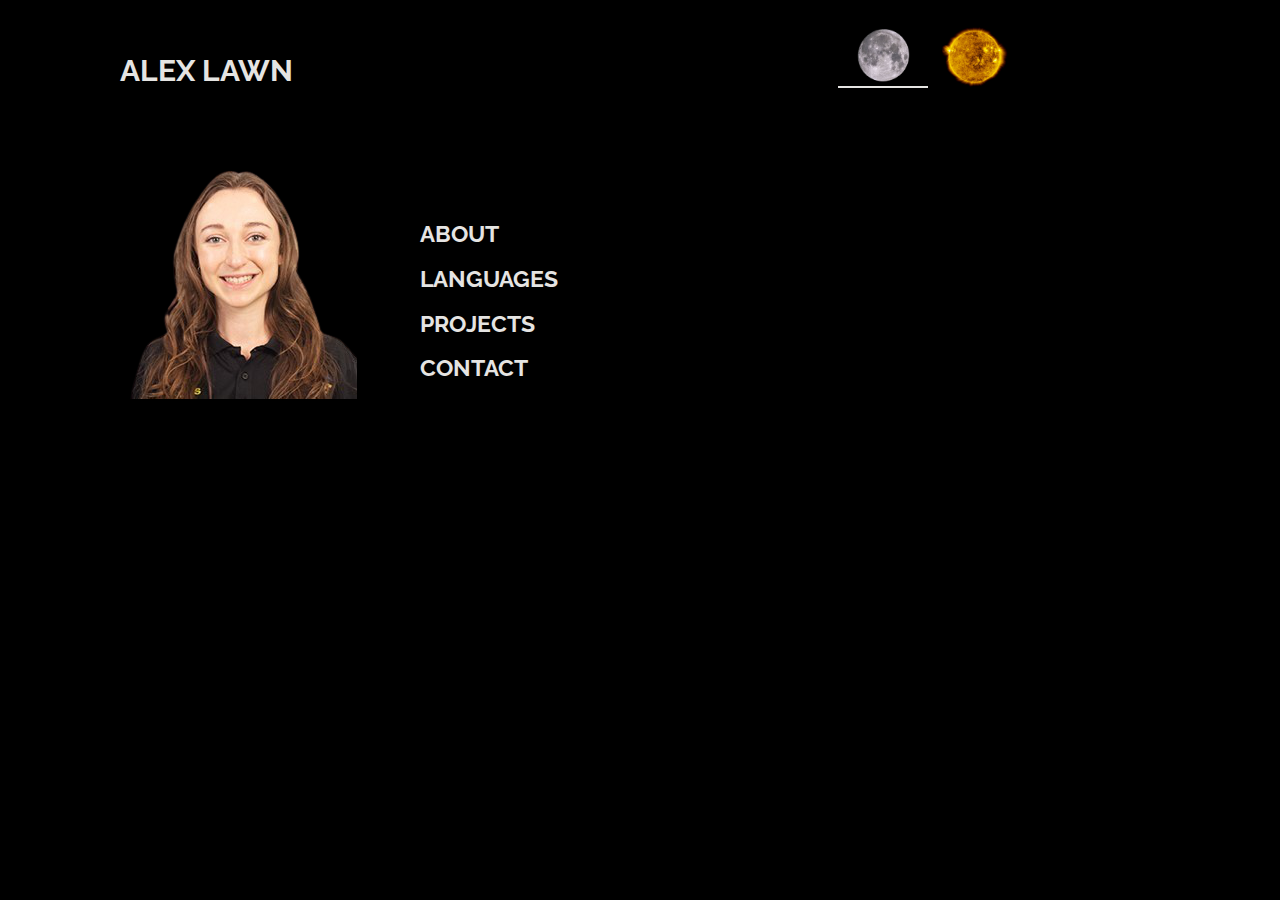
<file: index.html>
<!DOCTYPE html>
<html lang="en">

  <head>
    <title>Home</title>
    <meta charset="utf-8" />
    <meta name="viewport" content="width=device-width, initial-scale=1" />
    <meta name="theme-color" content="#000000" />
    <meta
      name="Alex Lawn's Portfolio"
      content="Web site created for potential employers"
    />
    <link href="normalize.css" rel="stylesheet" type="text/css">
    <link id="style" class="theme-link" rel='stylesheet' href="styles-dark.css" title="main" rel="stylesheet" type="text/css">
    <link id="style-alt" class="theme-link" rel='alternate stylesheet' href="styles-light.css" title="alt" rel="stylesheet" type="text/css">


    <script>
      if (window.localStorage && window.localStorage.getItem('light')) {
        document.getElementById('style').setAttribute('href', 'styles-dark.css');
        document.getElementById('style-alt').setAttribute('href', 'styles-light.css');
      }
    </script>    



    <link href="https://fonts.googleapis.com/css2?family=Raleway:wght@400;600;700&display=swap" rel="stylesheet">
    <link class="favicon" rel="icon" href="./favicon.ico" />  
  </head>

  <body>
 
    <header id="flex-box-header">
      <h1 id="nameHeading">ALEX LAWN</h1>
      <!-- 'Dark Mode' will be the default --> 
      <div class="toggle" onclick="switchTheme()">
        <div class="tooltip">
          <img class="displayButton" id="dark" src="moon - light.png" alt="dark mode" width="90.82px" height="76px">
          <span class="tooltiptext" id="textDark">Dark Mode</span>
        </div>
        <div class="tooltip">
          <img class="displayButton" id="light" src="sun.jpg" alt="light mode" width="83.56px" height="62.02px">
          <span class="tooltiptext" id="textLight">Light Mode</span>
        </div>
      </div>
    </header>

      <img src="headshot - light.png" id="profilePic-Home" alt="profile-picture">

      <div id="flex-box-home">

        <div id="infoLinks-home">
          <h2 id="aboutLink"><a href="About.html">ABOUT</a></h2>
          <h2 id="languagesLink"><a href="Languages.html">LANGUAGES</a></h2>
          <h2 id="projectsLink"><a href="Projects.html">PROJECTS</a></h2>
        </div>

        <details id="contact-home">
          <summary>
          <h2>CONTACT</h2>
          </summary>
          <ul>
            <li>alexlawn333@gmail.com</li>
            <li>https://github.com/alexlawn</li>
            <li>LinkedIn: in the making...</li>
          </ul>
        </details>

      </div>
    <script src="script2.js" type="text/javascript"></script>
  </body>  
</html>
</file>
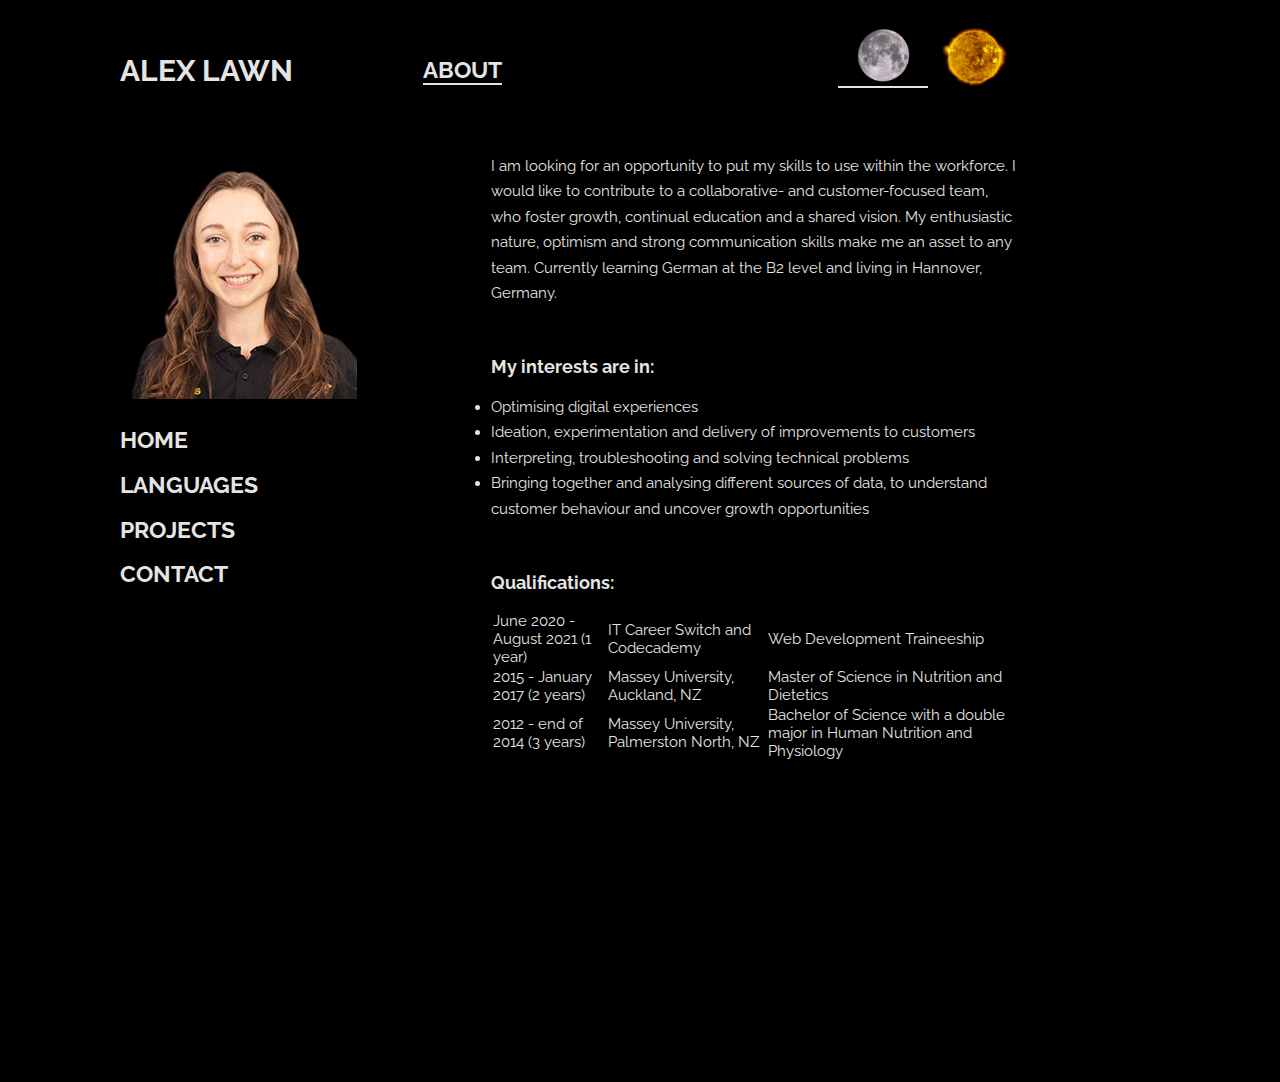
<file: About.html>
<!DOCTYPE html>
<html lang="en">

  <head>
    <title>About</title>
    <meta charset="utf-8" />
    <meta name="viewport" content="width=device-width, initial-scale=1" />
    <meta name="theme-color" content="#000000" />
    <meta
      name="Alex Lawn's Portfolio"
      content="Web site created for potential employers"
    />
    <link href="normalize.css" rel="stylesheet" type="text/css">
    <link id="theme" rel="stylesheet" type="text/css" href="styles-dark.css" />
    <link href="https://fonts.googleapis.com/css2?family=Raleway:wght@400;600;700&display=swap" rel="stylesheet">
    <link class="favicon" rel="icon" href="./favicon.ico" />
  </head>

  <body>
 
    <header id="flex-box-header">
      <h1 id="nameHeading">ALEX LAWN</h1>
      <h2>ABOUT</h2>
      <!-- 'Dark Mode' will be the default --> 
      <div class="toggle">
        <div class="tooltip">
          <img class="displayButton" id="dark" src="moon - light.png" alt="dark mode" width="90.82px" height="76px">
          <span class="tooltiptext" id="textDark">Dark Mode</span>
        </div>
        <div class="tooltip">
          <img class="displayButton" id="light" src="sun.jpg" alt="light mode" width="83.56px" height="62.02px">
          <span class="tooltiptext" id="textLight">Light Mode</span>
        </div>
      </div>
    </header>

    <div class="flex-box-pages">
      
      <img src="headshot - light.png" id="profilePic" alt="profile-picture">

      <div id="infoLinks-pages">
         <h2 id="homeLink"><a href="index.html">HOME</a></h2>
         <h2 id="languagesLink"><a href="Languages.html">LANGUAGES</a></h2>
         <h2 id="projectsLink"><a href="Projects.html">PROJECTS</a></h2>
         <details class="contact-pages">
           <summary>
            <h2>CONTACT</h2>
           </summary>
            <ul>
              <a href="mailto:alexlawn333@gmail.com">Send Email</a>
              <a href="https://github.com/alexlawn">GitHub</a>
              <a href="https://www.linkedin.com/in/alex-lawn">LinkedIn</a>
            </ul>
         </details>
      </div>

    </div>

      <div id="aboutInfo">
        <p>I am looking for an opportunity to put my skills to use within the workforce. I would like to contribute to a collaborative- and customer-focused team, who foster growth, continual education and a shared vision. My enthusiastic nature, optimism and strong communication skills make me an asset to any team. Currently learning German at the B2 level and living in Hannover, Germany.</p>
        <br>
        <h3 id="interests">My interests are in:</h3>
          <ul>
            <li>Optimising digital experiences</li>
            <li>Ideation, experimentation and delivery of improvements to customers</li>
            <li>Interpreting, troubleshooting and solving technical problems</li>
            <li>Bringing together and analysing different sources of data, to understand customer behaviour and uncover growth opportunities</li>
          </ul>
        <br>
        <h3 id="qualifications">Qualifications:</h3>
          <table>
            <tr>
              <td>June 2020 - August 2021 (1 year)</td>
              <td>IT Career Switch and Codecademy</td>
              <td>Web Development Traineeship</td>
            </tr>
            <tr>
              <td>2015 - January 2017 (2 years)</td>
              <td>Massey University, Auckland, NZ</td>
              <td>Master of Science in Nutrition and Dietetics</td>
            </tr>
            <tr>
              <td>2012 - end of 2014 (3 years)</td>
              <td>Massey University, Palmerston North, NZ</td>
              <td>Bachelor of Science with a double major in Human Nutrition and Physiology</td>
            </tr>
            <tr>
          </table>
        <br>
      </div>

    <script src="script.js" type="text/javascript"></script>

  </body>

</html>
</file>
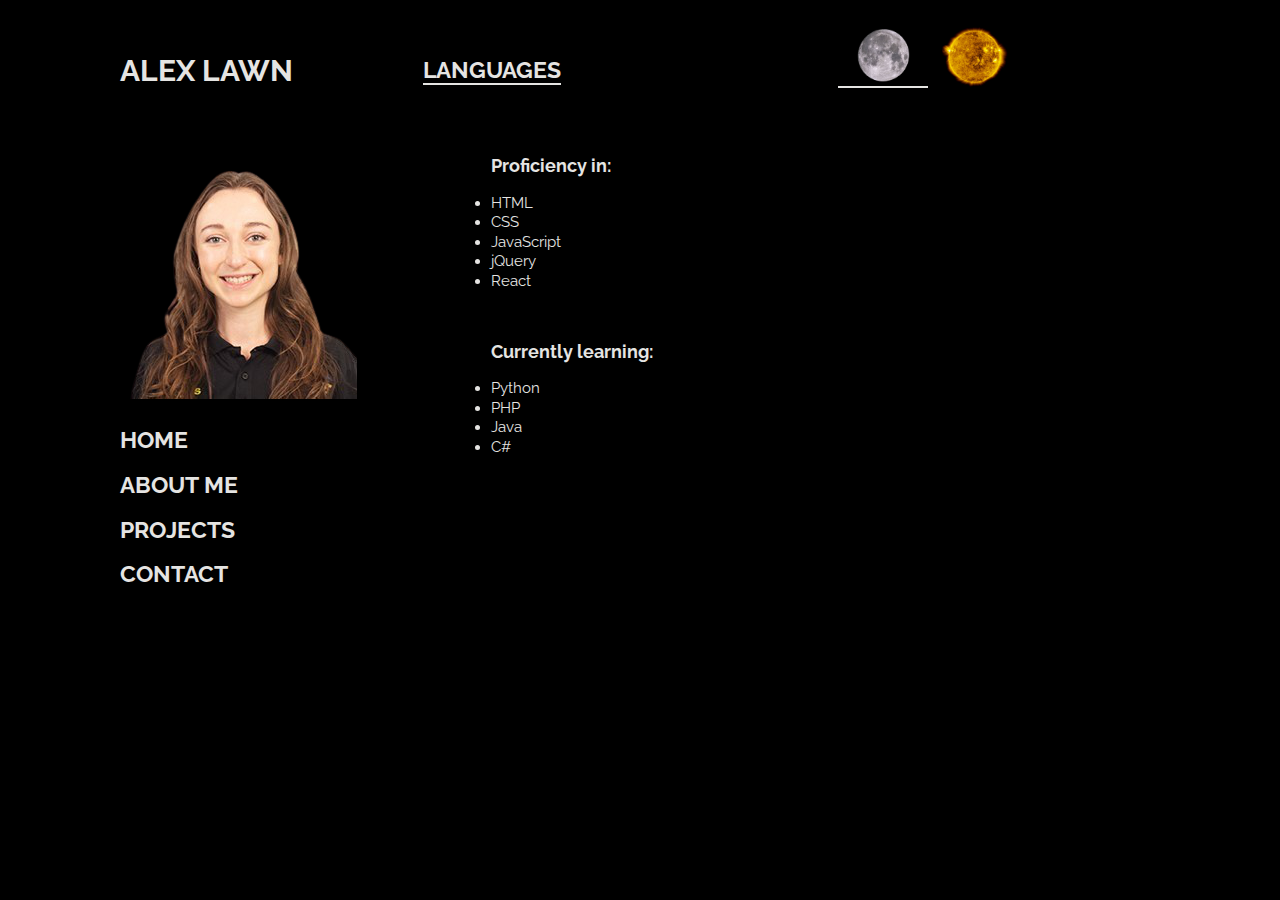
<file: Languages.html>
<!DOCTYPE html>
<html lang="en">

  <head>
    <title>Languages</title>
    <meta charset="utf-8" />
    <meta name="viewport" content="width=device-width, initial-scale=1" />
    <meta name="theme-color" content="#000000" />
    <meta
      name="Alex Lawn's Portfolio"
      content="Web site created for potential employers"
    />
    <link href="normalize.css" rel="stylesheet" type="text/css">
    <link id="theme" rel="stylesheet" type="text/css" href="styles-dark.css" />
    <link href="https://fonts.googleapis.com/css2?family=Raleway:wght@400;600;700&display=swap" rel="stylesheet">
    <link class="favicon" rel="icon" href="./favicon.ico" />
  </head>

  <body>
 
    <header id="flex-box-header">
      <h1 id="nameHeading">ALEX LAWN</h1>
      <h2>LANGUAGES</h2>
      <!-- 'Dark Mode' will be the default --> 
      <div class="toggle">
        <div class="tooltip">
          <img class="displayButton" id="dark" src="moon - light.png" alt="dark mode" width="90.82px" height="76px">
          <span class="tooltiptext" id="textDark">Dark Mode</span>
        </div>
        <div class="tooltip">
          <img class="displayButton" id="light" src="sun.jpg" alt="light mode" width="83.56px" height="62.02px">
          <span class="tooltiptext" id="textLight">Light Mode</span>
        </div>
      </div>
    </header>

    <div class="flex-box-pages">
    
    <img src="headshot - light.png" id="profilePic" alt="profile-picture">

    <div id="infoLinks-pages">
        <h2 id="homeLink"><a href="index.html">HOME</a></h2>
        <h2 id="aboutLink"><a href="About.html">ABOUT ME</a></h2>
        <h2 id="projectsLink"><a href="Projects.html">PROJECTS</a></h2>
        <details class="contact-pages">
            <summary>
            <h2>CONTACT</h2>
            </summary>
            <ul>
                <li>alexlawn333@gmail.com</li>
                <li>https://github.com/alexlawn</li>
                <li>LinkedIn: in the making...</li>
            </ul>
        </details>
    </div>

    </div>

    <div id="languagesInfo">
        <h3 id="languages">Proficiency in:</h3>
            <ul>
            <li>HTML</li>
            <li>CSS</li>
            <li>JavaScript</li>
            <li>jQuery</li>
            <li>React</li>
            </ul>
        <br>
        <h3 id="learning">Currently learning:</h3>
            <ul>
            <li>Python</li>
            <li>PHP</li>
            <li>Java</li>
            <li>C#</li>
            </ul>
    </div>

    <script src="script.js" type="text/javascript"></script>

  </body>

</html>
</file>
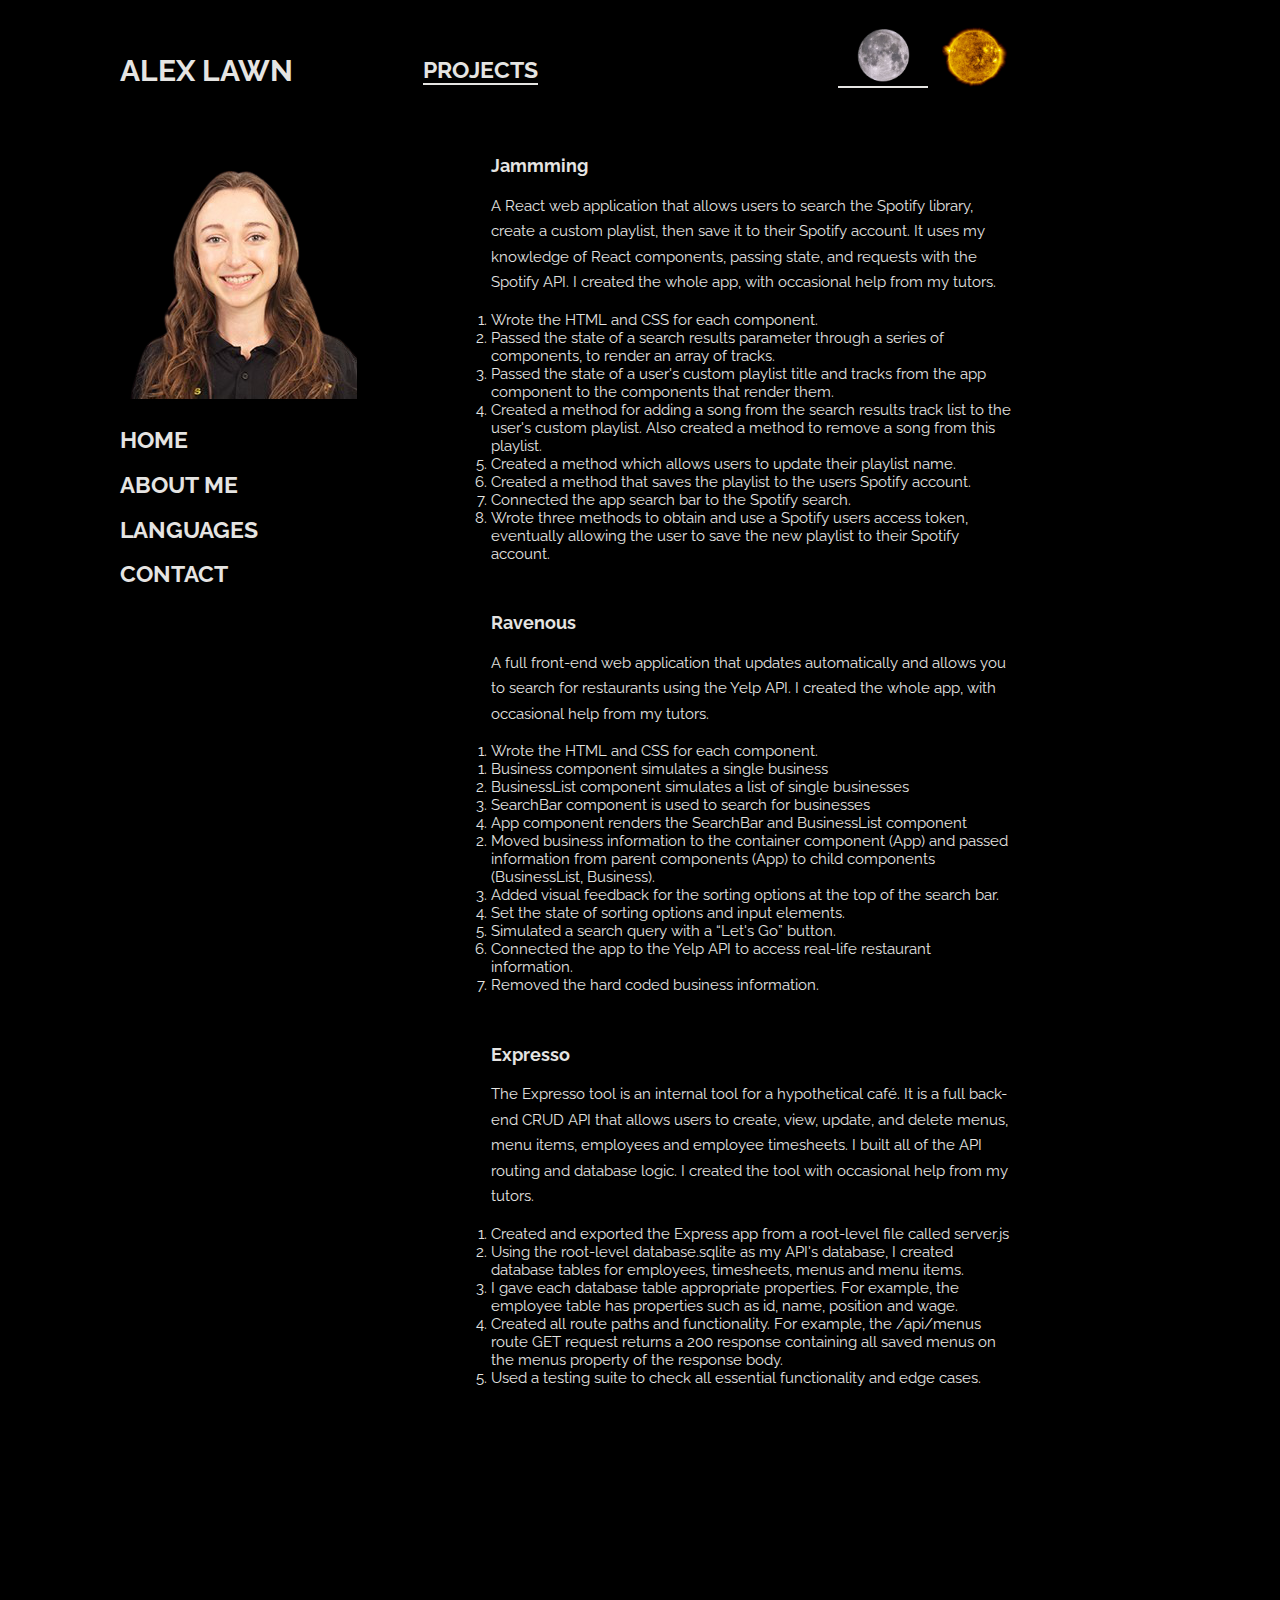
<file: Projects.html>
<!DOCTYPE html>
<html lang="en">

  <head>
    <title>Projects</title>
    <meta charset="utf-8" />
    <meta name="viewport" content="width=device-width, initial-scale=1" />
    <meta name="theme-color" content="#000000" />
    <meta
      name="Alex Lawn's Portfolio"
      content="Web site created for potential employers"
    />
    <link href="normalize.css" rel="stylesheet" type="text/css">
    <link id="theme" rel="stylesheet" type="text/css" href="styles-dark.css" />
    <link href="https://fonts.googleapis.com/css2?family=Raleway:wght@400;600;700&display=swap" rel="stylesheet">
    <link class="favicon" rel="icon" href="./favicon.ico" />
  </head>

  <body>
 
    <header id="flex-box-header">
      <h1 id="nameHeading">ALEX LAWN</h1>
      <h2>PROJECTS</h2>
      <!-- 'Dark Mode' will be the default --> 
      <div class="toggle">
        <div class="tooltip">
          <img class="displayButton" id="dark" src="moon - light.png" alt="dark mode" width="90.82px" height="76px">
          <span class="tooltiptext" id="textDark">Dark Mode</span>
        </div>
        <div class="tooltip">
          <img class="displayButton" id="light" src="sun.jpg" alt="light mode" width="83.56px" height="62.02px">
          <span class="tooltiptext" id="textLight">Light Mode</span>
        </div>
      </div>
    </header>

    <div class="flex-box-pages">
    
        <img src="headshot - light.png" id="profilePic" alt="profile-picture">
    
        <div id="infoLinks-pages">
            <h2 id="homeLink"><a href="index.html">HOME</a></h2>
            <h2 id="aboutLink"><a href="About.html">ABOUT ME</a></h2>
            <h2 id="languagesLink"><a href="Languages.html">LANGUAGES</a></h2>
            <details class="contact-pages">
                <summary>
                <h2>CONTACT</h2>
                </summary>
                <ul>
                  <a href="mailto:alexlawn333@gmail.com">Send Email</a>
                  <a href="https://github.com/alexlawn">GitHub</a>
                  <a href="https://www.linkedin.com/in/alex-lawn">LinkedIn</a>
                </ul>
            </details>
        </div>
    
        </div>

        <div id="projectsInfo">
          <h3 id="jammming">Jammming</h3>
          <p>A React web application that allows users to search the Spotify library, create a custom playlist, then save it to their Spotify account. It uses my knowledge of React components, passing state, and requests with the Spotify API. I created the whole app, with occasional help from my tutors.</p>
          <ol>
            <li>Wrote the HTML and CSS for each component.</li>
            <li>Passed the state of a search results parameter through a series of components, to render an array of tracks.</li>
            <li>Passed the state of a user's custom playlist title and tracks from the app component to the components that render them.</li>
            <li>Created a method for adding a song from the search results track list to the user's custom playlist. Also created a method to remove a song from this playlist.</li>
            <li>Created a method which allows users to update their playlist name.</li>
            <li>Created a method that saves the playlist to the users Spotify account.</li>
            <li>Connected the app search bar to the Spotify search.</li>
            <li>Wrote three methods to obtain and use a Spotify users access token, eventually allowing the user to save the new playlist to their Spotify account.</li>
          </ol>
          <br>
          <h3 id="ravenous">Ravenous</h3>
          <p>A full front-end web application that updates automatically and allows you to search for restaurants using the Yelp API. I created the whole app, with occasional help from my tutors.</p>
          <ol>
            <li>Wrote the HTML and CSS for each component.</li>
              <ol>
                <li>Business component simulates a single business</li>
                <li>BusinessList component simulates a list of single businesses</li>
                <li>SearchBar component is used to search for businesses</li>
                <li>App component renders the SearchBar and BusinessList component</li>
              </ol>
            <li>Moved business information to the container component (App) and passed information from parent components (App) to child components (BusinessList, Business).</li>
            <li>Added visual feedback for the sorting options at the top of the search bar.</li>
            <li>Set the state of sorting options and input elements.</li>
            <li>Simulated a search query with a “Let's Go” button.</li>
            <li>Connected the app to the Yelp API to access real-life restaurant information.</li>
            <li>Removed the hard coded business information.</li>
          </ol>
          <!--<img id="ravenousImg" src="ravenous.JPG" alt="ravenous web app image">-->
          <br>
          <h3 id="expresso">Expresso</h3>
          <p>The Expresso tool is an internal tool for a hypothetical café. It is a full back-end CRUD API that allows users to create, view, update, and delete menus, menu items, employees and employee timesheets. I built all of the API routing and database logic. I created the tool with occasional help from my tutors.</p>
          <ol>
            <li>Created and exported the Express app from a root-level file called server.js</li>
            <li>Using the root-level database.sqlite as my API's database, I created database tables for employees, timesheets, menus and menu items.</li>
            <li>I gave each database table appropriate properties. For example, the employee table has properties such as id, name, position and wage.</li>
            <li>Created all route paths and functionality. For example, the /api/menus route GET request returns a 200 response containing all saved menus on the menus property of the response body.</li>
            <li>Used a testing suite to check all essential functionality and edge cases.</li>
          </ol>
        </div>

    <script src="script.js" type="text/javascript"></script>

  </body>

</html>
</file>
<file: styles-dark.css>
* {
  padding:0px;
  background-color: #000000;
  color: #E5E4E2;
}

#nameHeading {
  align-self: center;
  margin-right: 0px;
}

#flex-box-header h2 {
  align-self: center;
  margin-left: 130px;
  border-bottom-width: 2px;
  border-bottom-style: solid;
}

.toggle {
  align-self: center;
  margin-left: auto;
  padding-bottom: 39px;
}

.displayButton#dark, .displayButton#light {
  cursor: pointer;
}

img#dark {
  border-bottom: 2px solid #E5E4E2;
}

/* Tooltips for dark/light toggle */
.tooltip {
  position: relative;
  display: inline-block;
}

.tooltip .tooltiptext {
  visibility: hidden;
  width: 120px;
  background-color: black;
  color: #fff;
  text-align: center;
  border-radius: 6px;
  position: absolute;
  z-index: 1;
  bottom: 100%;
  left: 50%;
  margin-left: -60px;
  /* Fade in tooltip - takes 1 second to go from 0% to 100% opac: */
  opacity: 0;
  transition: opacity 1s;
}

.tooltip .tooltiptext#textDark {
  padding-bottom: 0px;
}

.tooltip .tooltiptext#textLight {
  padding-bottom: 15.3px;
}

.tooltip:hover .tooltiptext {
  visibility: visible;
  opacity: 1;
}

body {
  width: 70%;
  margin: 10px 110px 300px 120px;
  font: 15px 'Raleway';
  font-family: 'Raleway', sans-serif;
}

#contact-home li, .contact-pages li {
  line-height: 1.7;
}

p {
  line-height: 1.7;
}

#aboutInfo li {
  line-height: 1.7;
}

#languagesInfo li {
  line-height: 1.3;
}

#flex-box-header {
  display: flex;
  flex-direction: row;
  flex-wrap: nowrap;
  width: 100%;
  padding-bottom: 0.5em;
}

#profilePic-home {
  margin-right: auto;
}

#profilePic {
  align-self:center;
  margin-right: auto;
}

#flex-box-home {
  display: flex;
  flex-direction: column;
  margin-left: 300px;
  margin-top: -200px;
}

.flex-box-pages {
  display: flex;
  flex-direction: column;
  width: 260px;
  height: 50%;
  flex-wrap: wrap;
  float: left;
}

#infoLinks-home, #contact-home  {
  margin: 0px;
  padding: 0px;
  cursor: pointer;
}

#contact-home h2 {
  margin-top: 0px;
}

#contact-home h2:hover, .contact-pages h2:hover {
  text-decoration: underline;
  text-decoration-color: #E5E4E2;
}

summary {
  display: block;
  outline: none;
  list-style-type: none;
}

#infoLinks-pages {
  align-self:center;
  margin-right: auto;
  margin-top: 10px;
  cursor:pointer;
}
    
#aboutInfo, #languagesInfo, #projectsInfo {
  margin-left: auto;
  width: 35em;
}

a:link {
  text-decoration: none;
}

a:hover {
  text-decoration: underline;
  text-decoration-color: #E5E4E2;
}

#ravenousImg {
  max-width:100%;
  max-height:100%;
}
</file>
<file: styles-light.css>
* {
  padding:0px;
  background-color: #ecf2f9;
  color: #12253a;
}

#nameHeading {
  align-self: center;
  margin-right: 0px;
}

#flex-box-header h2 {
  align-self: center;
  margin-left: 130px;
  border-bottom-width: 2px;
  border-bottom-style: solid;
}

.toggle {
  align-self: center;
  margin-left: auto;
  padding-bottom: 39px;
}

.displayButton#dark, .displayButton#light {
  cursor: pointer;
}

img#light {
  border-bottom: 2px solid #12253a;
}

/* Tooltips for dark/light toggle */
.tooltip {
  position: relative;
  display: inline-block;
}

.tooltip .tooltiptext {
  visibility: hidden;
  width: 120px;
  background-color: #ecf2f9;
  color: #12253a;
  text-align: center;
  border-radius: 6px;
  position: absolute;
  z-index: 1;
  bottom: 100%;
  left: 50%;
  margin-left: -60px;
  /* Fade in tooltip - takes 1 second to go from 0% to 100% opac: */
  opacity: 0;
  transition: opacity 1s;
}

.tooltip .tooltiptext#textDark {
  padding-bottom: 0px;
}

.tooltip .tooltiptext#textLight {
  padding-bottom: 15.3px;
}

.tooltip:hover .tooltiptext {
  visibility: visible;
  opacity: 1;
}

body {
  width: 70%;
  margin: 50px 110px 300px 120px;
  font: 15px 'Raleway';
  font-family: 'Raleway', sans-serif;
}

#contact-home li, .contact-pages li {
  line-height: 1.7;
}

p {
  line-height: 1.7;
}

#aboutInfo li {
  line-height: 1.7;
}

#languagesInfo li {
  line-height: 1.3;
}

#flex-box-header {
  display: flex;
  flex-direction: row;
  flex-wrap: nowrap;
  width: 100%;
  padding-bottom: 2em;
}

#profilePic-home {
  margin-right: auto;
}

#profilePic {
  align-self:center;
  margin-right: auto;
}

#flex-box-home {
  display: flex;
  flex-direction: column;
  margin-left: 300px;
  margin-top: -200px;
}

.flex-box-pages {
  display: flex;
  flex-direction: column;
  width: 260px;
  height: 50%;
  flex-wrap: wrap;
  float: left;
}

#infoLinks-home, #contact-home  {
  margin: 0px;
  padding: 0px;
  cursor: pointer;
}

#contact-home h2 {
  margin-top: 0px;
}

#contact-home h2:hover, .contact-pages h2:hover {
  text-decoration: underline;
  text-decoration-color: #12253a;
}

summary {
  display: block;
  outline: none;
  list-style-type: none;
}

#infoLinks-pages {
  align-self:center;
  margin-right: auto;
  margin-top: 10px;
  cursor:pointer;
}
    
#aboutInfo, #languagesInfo, #projectsInfo {
  margin-left: auto;
  width: 35em;
}

a:link {
  text-decoration: none;
}

a:hover {
  text-decoration: underline;
  text-decoration-color: #12253a;
}

#ravenousImg {
  max-width:100%;
  max-height:100%;
}
</file>
